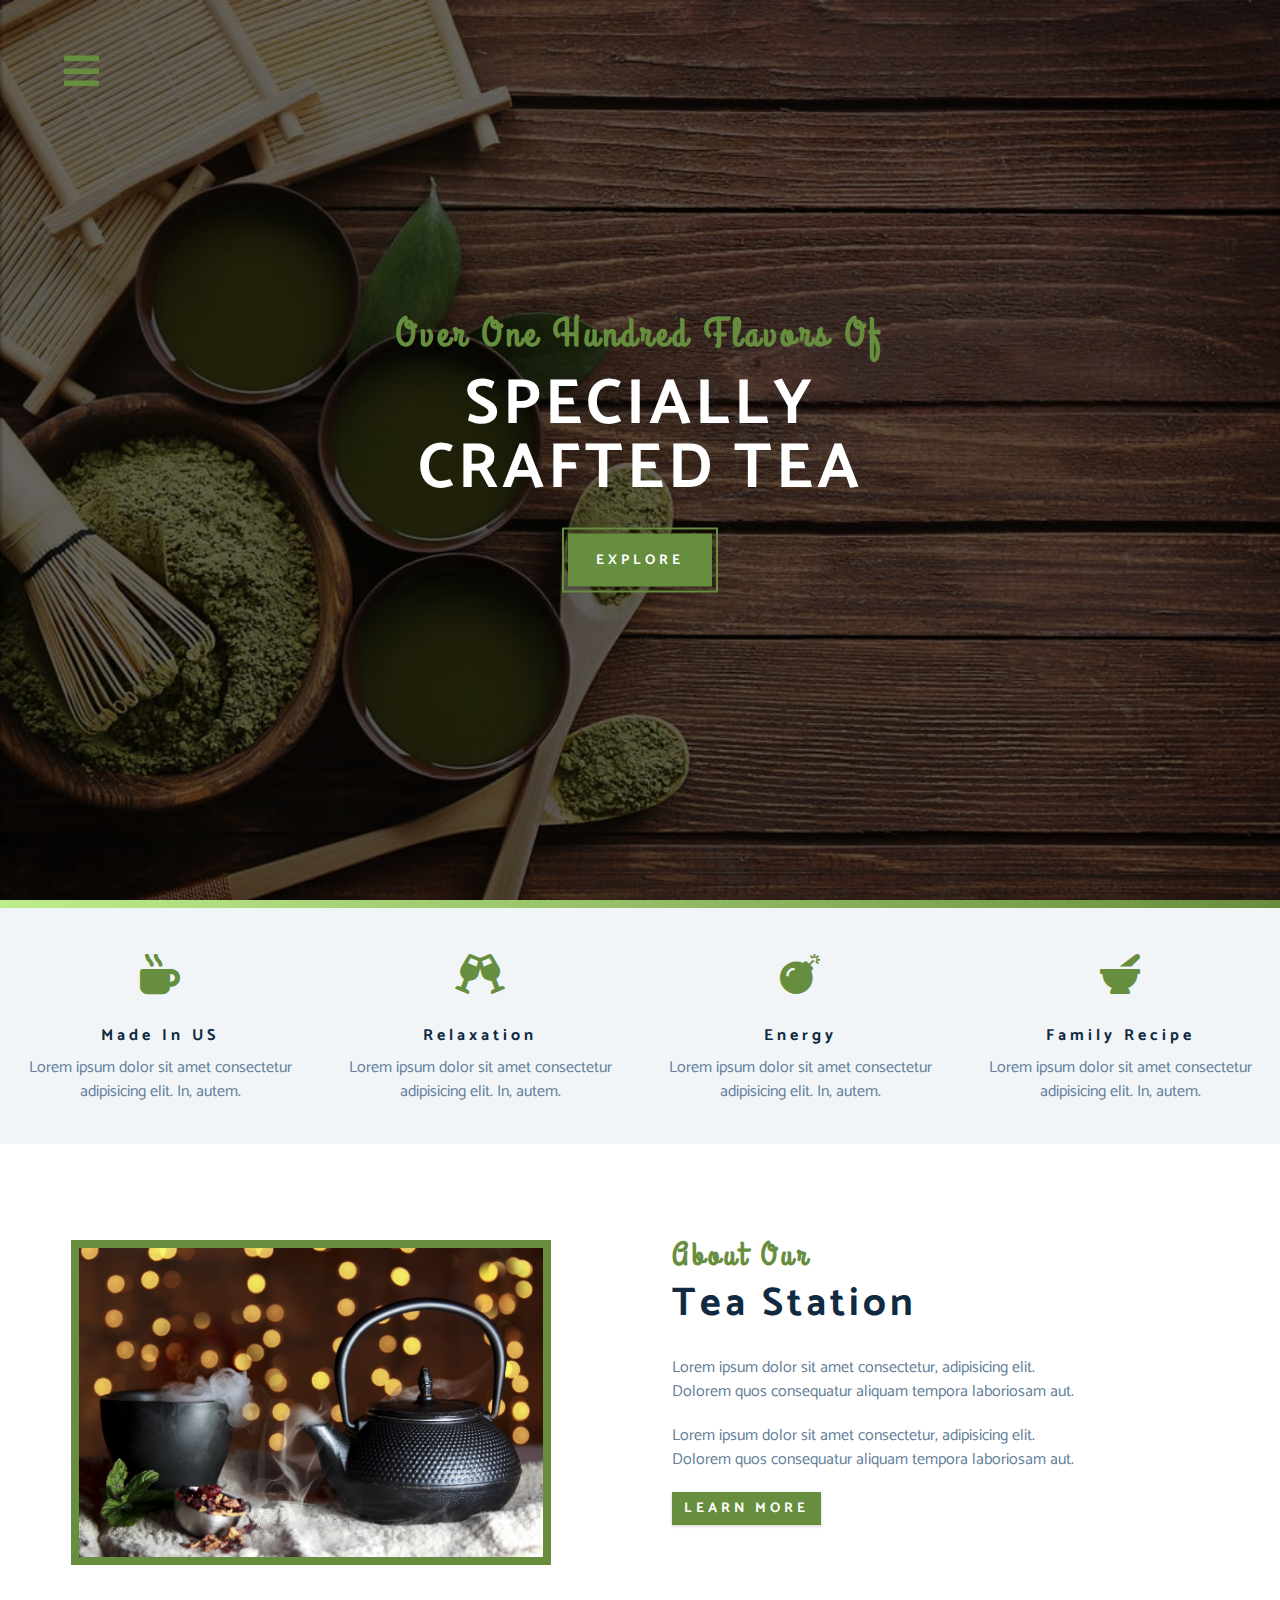
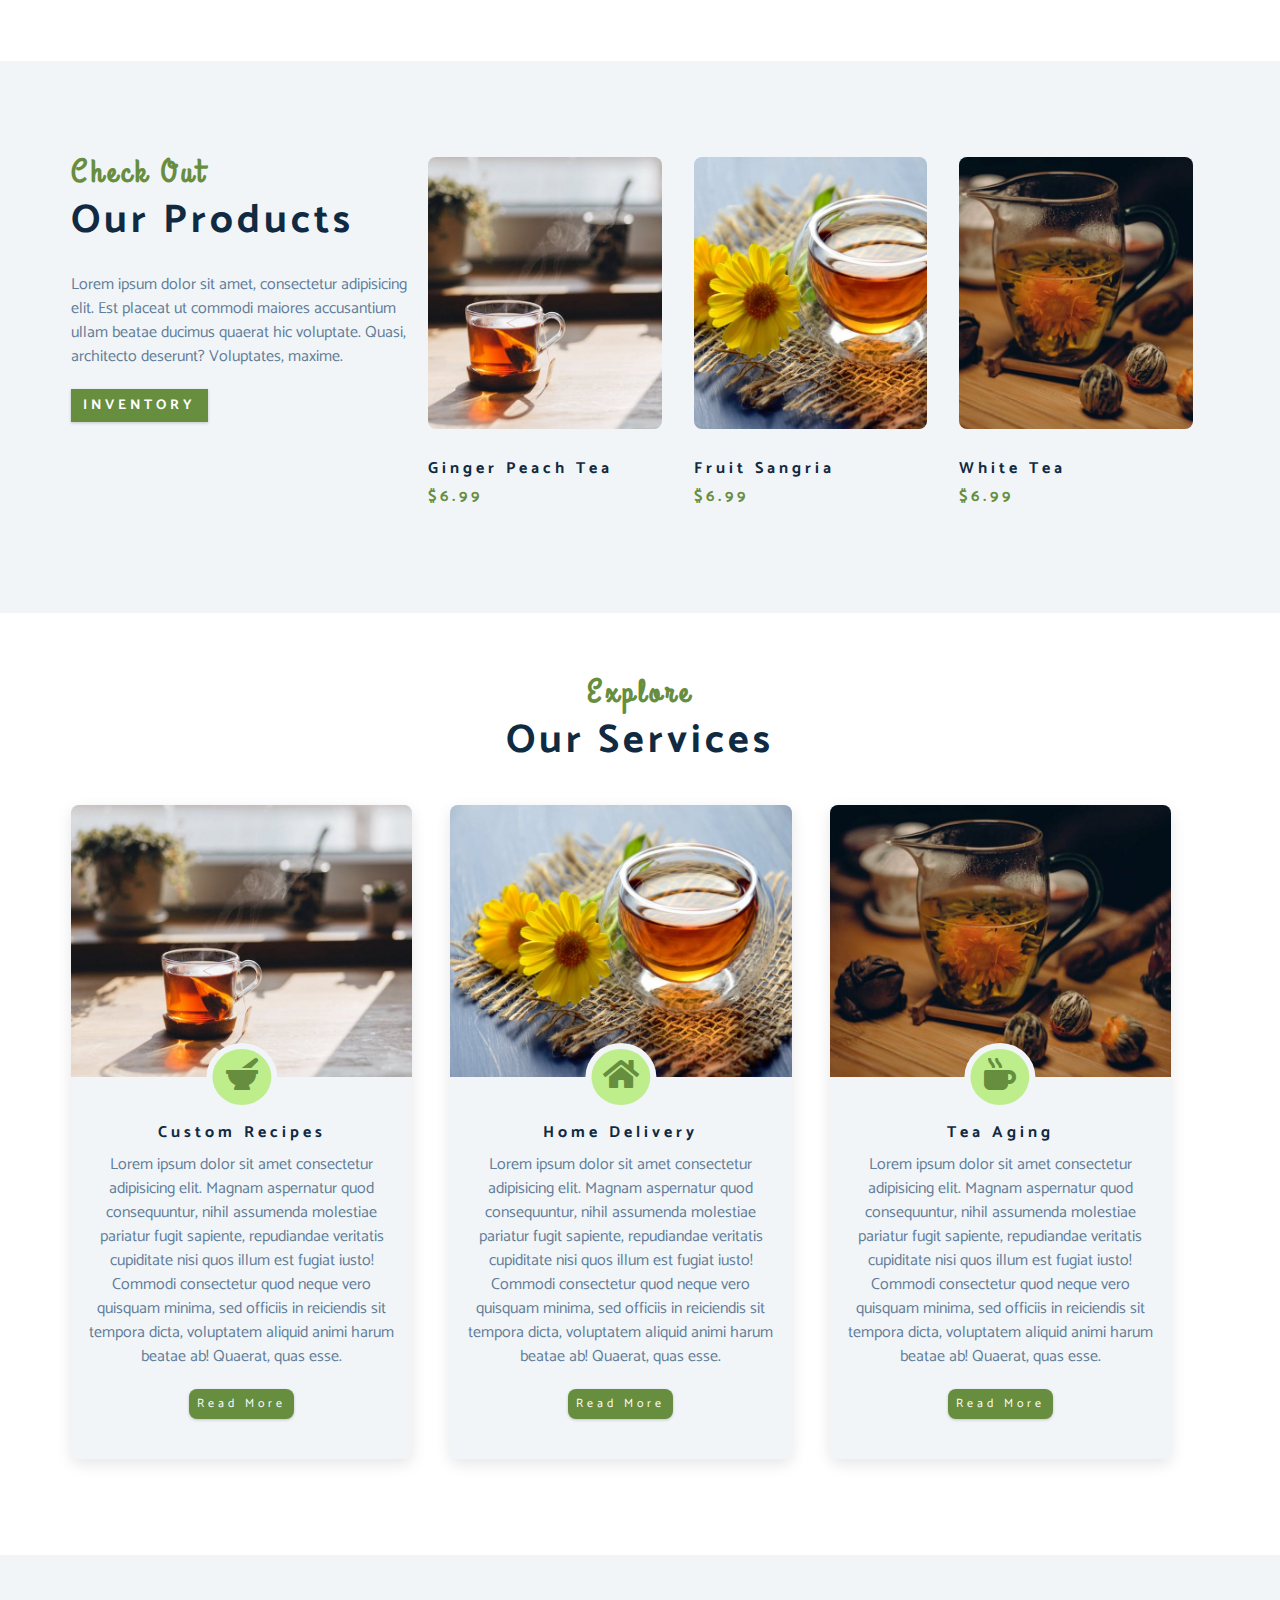
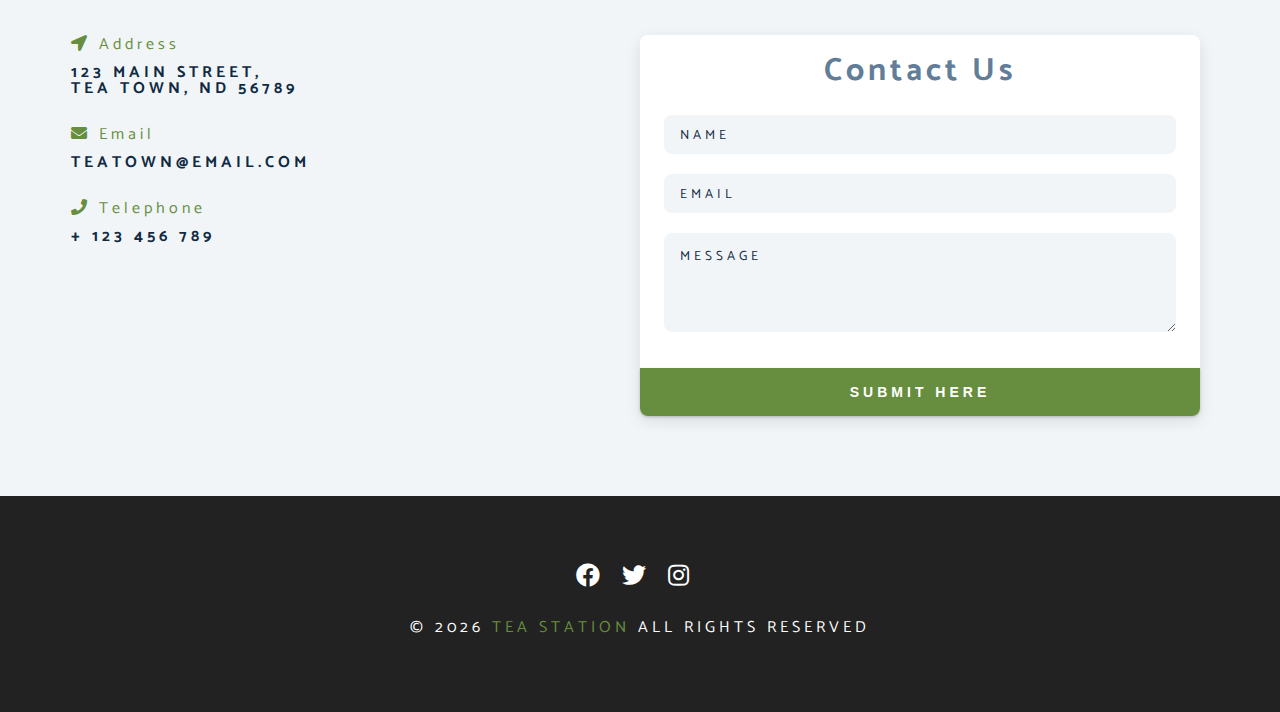
<file: index.html>
<!DOCTYPE html>
<html lang="en">
	<head>
		<meta charset="UTF-8" />
		<meta name="viewport" content="width=device-width, initial-scale=1.0" />
		<meta http-equiv="X-UA-Compatible" content="ie=edge" />
		<title>Tea Station || Home</title>
		<!-- font-awesome -->
		<link
			rel="stylesheet"
			href="./fontawesome-free-5.12.1-web/css/all.min.css"
		/>
		<!-- custom css -->
		<link rel="stylesheet" href="./css/styles.css" />
	</head>
	<body>
		<!-- navbar -->
		<!-- nav button -->
		<span class="nav-btn" id="nav-btn"> <i class="fas fa-bars"></i></span>
		<nav class="navbar" id="navbar">
			<div class="navbar-header">
				<span class="nav-close" id="nav-close">
					<i class="fas fa-times"></i>
				</span>
			</div>
			<ul class="nav-items">
				<li><a href="index.html" class="nav-link">home</a></li>
				<li><a href="skills.html" class="nav-link">skills</a></li>
				<li><a href="about.html" class="nav-link">about</a></li>
				<li><a href="products.html" class="nav-link">products</a></li>
			</ul>
		</nav>
		<!-- end of navbar -->
		<!-- header -->
		<header class="header">
			<div class="banner">
				<h2>Over one hundred flavors of</h2>
				<h1>
					specially <br />
					crafted tea
				</h1>
				<a href="skills.html" class="btn banner-btn">explore </a>
			</div>
		</header>
		<!-- END OF header -->
		<div class="content-divider"></div>
		<!-- skills section -->
		<section class="skills clearfix">
			<!-- single skill -->
			<article class="skill">
				<span class="skill-icon">
					<i class="fas fa-mug-hot"></i>
				</span>
				<h4 class="skill-title">made in US</h4>
				<p class="skill-text">
					Lorem ipsum dolor sit amet consectetur adipisicing elit. In, autem.
				</p>
			</article>
			<!-- single skill end -->
			<!-- single skill -->
			<article class="skill">
				<span class="skill-icon">
					<i class="fas fa-glass-cheers"></i>
				</span>
				<h4 class="skill-title">relaxation</h4>
				<p class="skill-text">
					Lorem ipsum dolor sit amet consectetur adipisicing elit. In, autem.
				</p>
			</article>
			<!-- single skill end -->
			<!-- single skill -->
			<article class="skill">
				<span class="skill-icon">
					<i class="fas fa-bomb"></i>
				</span>
				<h4 class="skill-title">energy</h4>
				<p class="skill-text">
					Lorem ipsum dolor sit amet consectetur adipisicing elit. In, autem.
				</p>
			</article>
			<!-- single skill end -->
			<!-- single skill -->
			<article class="skill">
				<span class="skill-icon">
					<i class="fas fa-mortar-pestle"></i>
				</span>
				<h4 class="skill-title">family recipe</h4>
				<p class="skill-text">
					Lorem ipsum dolor sit amet consectetur adipisicing elit. In, autem.
				</p>
			</article>
			<!-- single skill end -->
		</section>
		<!-- end of skills section -->
		<!-- about section -->
		<section>
			<div class="section-center clearfix">
				<!-- about-img -->
				<article class="about-img">
					<div class="about-picture-container">
						<img
							src="./images/about-bcg.jpeg"
							alt="tea kettle"
							class="about-picture"
						/>
					</div>
				</article>
				<!-- about-info -->
				<article class="about-info">
					<!-- section title -->
					<div class="section-title">
						<h3>about our</h3>
						<h2>tea station</h2>
					</div>
					<!-- section title end -->
					<p class="about-text">
						Lorem ipsum dolor sit amet consectetur, adipisicing elit. Dolorem
						quos consequatur aliquam tempora laboriosam aut.
					</p>
					<p class="about-text">
						Lorem ipsum dolor sit amet consectetur, adipisicing elit. Dolorem
						quos consequatur aliquam tempora laboriosam aut.
					</p>
					<a href="about.html" class="btn">learn more</a>
				</article>
			</div>
		</section>
		<!-- about section end -->
		<!-- products -->
		<section class="products">
			<div class="section-center clearfix">
				<!-- products info -->
				<article class="products-info">
					<!-- section title -->
					<div class="section-title">
						<h3>check out</h3>
						<h2>our products</h2>
					</div>
					<!-- section title end -->
					<p class="product-text">
						Lorem ipsum dolor sit amet, consectetur adipisicing elit. Est
						placeat ut commodi maiores accusantium ullam beatae ducimus quaerat
						hic voluptate. Quasi, architecto deserunt? Voluptates, maxime.
					</p>
					<a href="products.html" class="btn">inventory</a>
				</article>
				<!-- products inventory -->
				<article class="products-inventory clearfix">
					<!-- single product -->
					<div class="product">
						<img
							src="./images/product-1.jpeg"
							alt="single product"
							class="product-img"
						/>
						<h4 class="product-title">ginger peach tea</h4>
						<h4 class="product-price">$6.99</h4>
					</div>
					<!-- end of single product -->
					<!-- single product -->
					<div class="product">
						<img
							src="./images/product-2.jpeg"
							alt="single product"
							class="product-img"
						/>
						<h4 class="product-title">fruit sangria</h4>
						<h4 class="product-price">$6.99</h4>
					</div>
					<!-- end of single product -->
					<!-- single product -->
					<div class="product">
						<img
							src="./images/product-3.jpeg"
							alt="single product"
							class="product-img"
						/>
						<h4 class="product-title">white tea</h4>
						<h4 class="product-price">$6.99</h4>
					</div>
					<!-- end of single product -->
				</article>
			</div>
		</section>
		<!-- end of products -->
		<!-- services -->
		<section class="services">
			<!-- section title -->
			<div class="section-title services-title">
				<h3>explore</h3>
				<h2>our services</h2>
			</div>
			<!-- section title end -->
			<div class="section-center clearfix">
				<!-- single card -->
				<article class="service-card">
					<!-- img container -->
					<div class="service-img-container">
						<!-- img -->
						<img
							src="./images/product-1.jpeg"
							class="service-img"
							alt="single service"
						/>
						<!-- service icon -->
						<span class="service-icon">
							<i class="fas fa-mortar-pestle fa-fw"></i>
						</span>
					</div>
					<!-- service info -->
					<div class="service-info">
						<h4>custom recipes</h4>
						<p>
							Lorem ipsum dolor sit amet consectetur adipisicing elit. Magnam
							aspernatur quod consequuntur, nihil assumenda molestiae pariatur
							fugit sapiente, repudiandae veritatis cupiditate nisi quos illum
							est fugiat iusto! Commodi consectetur quod neque vero quisquam
							minima, sed officiis in reiciendis sit tempora dicta, voluptatem
							aliquid animi harum beatae ab! Quaerat, quas esse.
						</p>
						<a href="products.html" class="btn service-btn">read more</a>
					</div>
				</article>
				<!-- end of single card -->
				<!-- single card -->
				<article class="service-card">
					<!-- img container -->
					<div class="service-img-container">
						<!-- img -->
						<img
							src="./images/product-2.jpeg"
							class="service-img"
							alt="single service"
						/>
						<!-- service icon -->
						<span class="service-icon">
							<i class="fas fa-home fa-fw"></i>
						</span>
					</div>
					<!-- service info -->
					<div class="service-info">
						<h4>home delivery</h4>
						<p>
							Lorem ipsum dolor sit amet consectetur adipisicing elit. Magnam
							aspernatur quod consequuntur, nihil assumenda molestiae pariatur
							fugit sapiente, repudiandae veritatis cupiditate nisi quos illum
							est fugiat iusto! Commodi consectetur quod neque vero quisquam
							minima, sed officiis in reiciendis sit tempora dicta, voluptatem
							aliquid animi harum beatae ab! Quaerat, quas esse.
						</p>
						<a href="products.html" class="btn service-btn">read more</a>
					</div>
				</article>
				<!-- end of single card -->
				<!-- single card -->
				<article class="service-card">
					<!-- img container -->
					<div class="service-img-container">
						<!-- img -->
						<img
							src="./images/product-3.jpeg"
							class="service-img"
							alt="single service"
						/>
						<!-- service icon -->
						<span class="service-icon">
							<i class="fas fa-mug-hot fa-fw"></i>
						</span>
					</div>
					<!-- service info -->
					<div class="service-info">
						<h4>tea aging</h4>
						<p>
							Lorem ipsum dolor sit amet consectetur adipisicing elit. Magnam
							aspernatur quod consequuntur, nihil assumenda molestiae pariatur
							fugit sapiente, repudiandae veritatis cupiditate nisi quos illum
							est fugiat iusto! Commodi consectetur quod neque vero quisquam
							minima, sed officiis in reiciendis sit tempora dicta, voluptatem
							aliquid animi harum beatae ab! Quaerat, quas esse.
						</p>
						<a href="products.html" class="btn service-btn">read more</a>
					</div>
				</article>
				<!-- end of single card -->
			</div>
		</section>
		<!-- end of services -->
		<!-- contact -->
		<section class="contact">
			<div class="section-center clearfix">
				<!-- contact info -->
				<article class="contact-info">
					<!-- contact item -->
					<div class="contact-item">
						<h4 class="contact-title">
							<span class="contact-icon">
								<i class="fas fa-location-arrow"></i>
							</span>
							address
						</h4>
						<h4 class="contact-text">
							123 Main Street, <br />
							Tea Town, ND 56789
						</h4>
					</div>
					<!-- end of contact item -->
					<!-- contact item -->
					<div class="contact-item">
						<h4 class="contact-title">
							<span class="contact-icon">
								<i class="fas fa-envelope"></i>
							</span>
							email
						</h4>
						<h4 class="contact-text">teatown@email.com</h4>
					</div>
					<!-- end of contact item -->
					<!-- contact item -->
					<div class="contact-item">
						<h4 class="contact-title">
							<span class="contact-icon">
								<i class="fas fa-phone"></i>
							</span>
							telephone
						</h4>
						<h4 class="contact-text">+ 123 456 789</h4>
					</div>
					<!-- end of contact item -->
				</article>
				<!-- contact form -->
				<article class="contact-form">
					<h3>contact us</h3>
					<form action="https://formspree.io/f/xzbokqjv" method="POST">
						<div class="form-group">
							<!-- inputs -->
							<input
								type="text"
								placeholder="name"
								class="form-control"
								name="name"
							/>
							<input
								type="email"
								placeholder="email"
								class="form-control"
								name="email"
							/>
							<textarea
								name="message"
								placeholder="message"
								class="form-control"
								rows="5"
							></textarea>
						</div>
						<!-- button -->
						<button class="submit-btn btn" type="submit">submit here</button>
					</form>
				</article>
			</div>
		</section>
		<!-- footer -->
		<footer class="footer">
			<div class="section-center">
				<div class="social-icons">
					<!-- social icon -->
					<a href="#" class="social-icon">
						<i class="fab fa-facebook"></i>
					</a>
					<!-- end of social icon -->
					<!-- social icon -->
					<a href="#" class="social-icon">
						<i class="fab fa-twitter"></i>
					</a>
					<!-- end of social icon -->
					<!-- social icon -->
					<a href="#" class="social-icon">
						<i class="fab fa-instagram"></i>
					</a>
					<!-- end of social icon -->
				</div>
				<h4 class="footer-text">
					&copy; <span id="date"></span>
					<span class="company">tea station</span>
					all rights reserved
				</h4>
			</div>
		</footer>
		<!-- end of contact -->
		<script src="app.js"></script>
	</body>
</html>
</file>
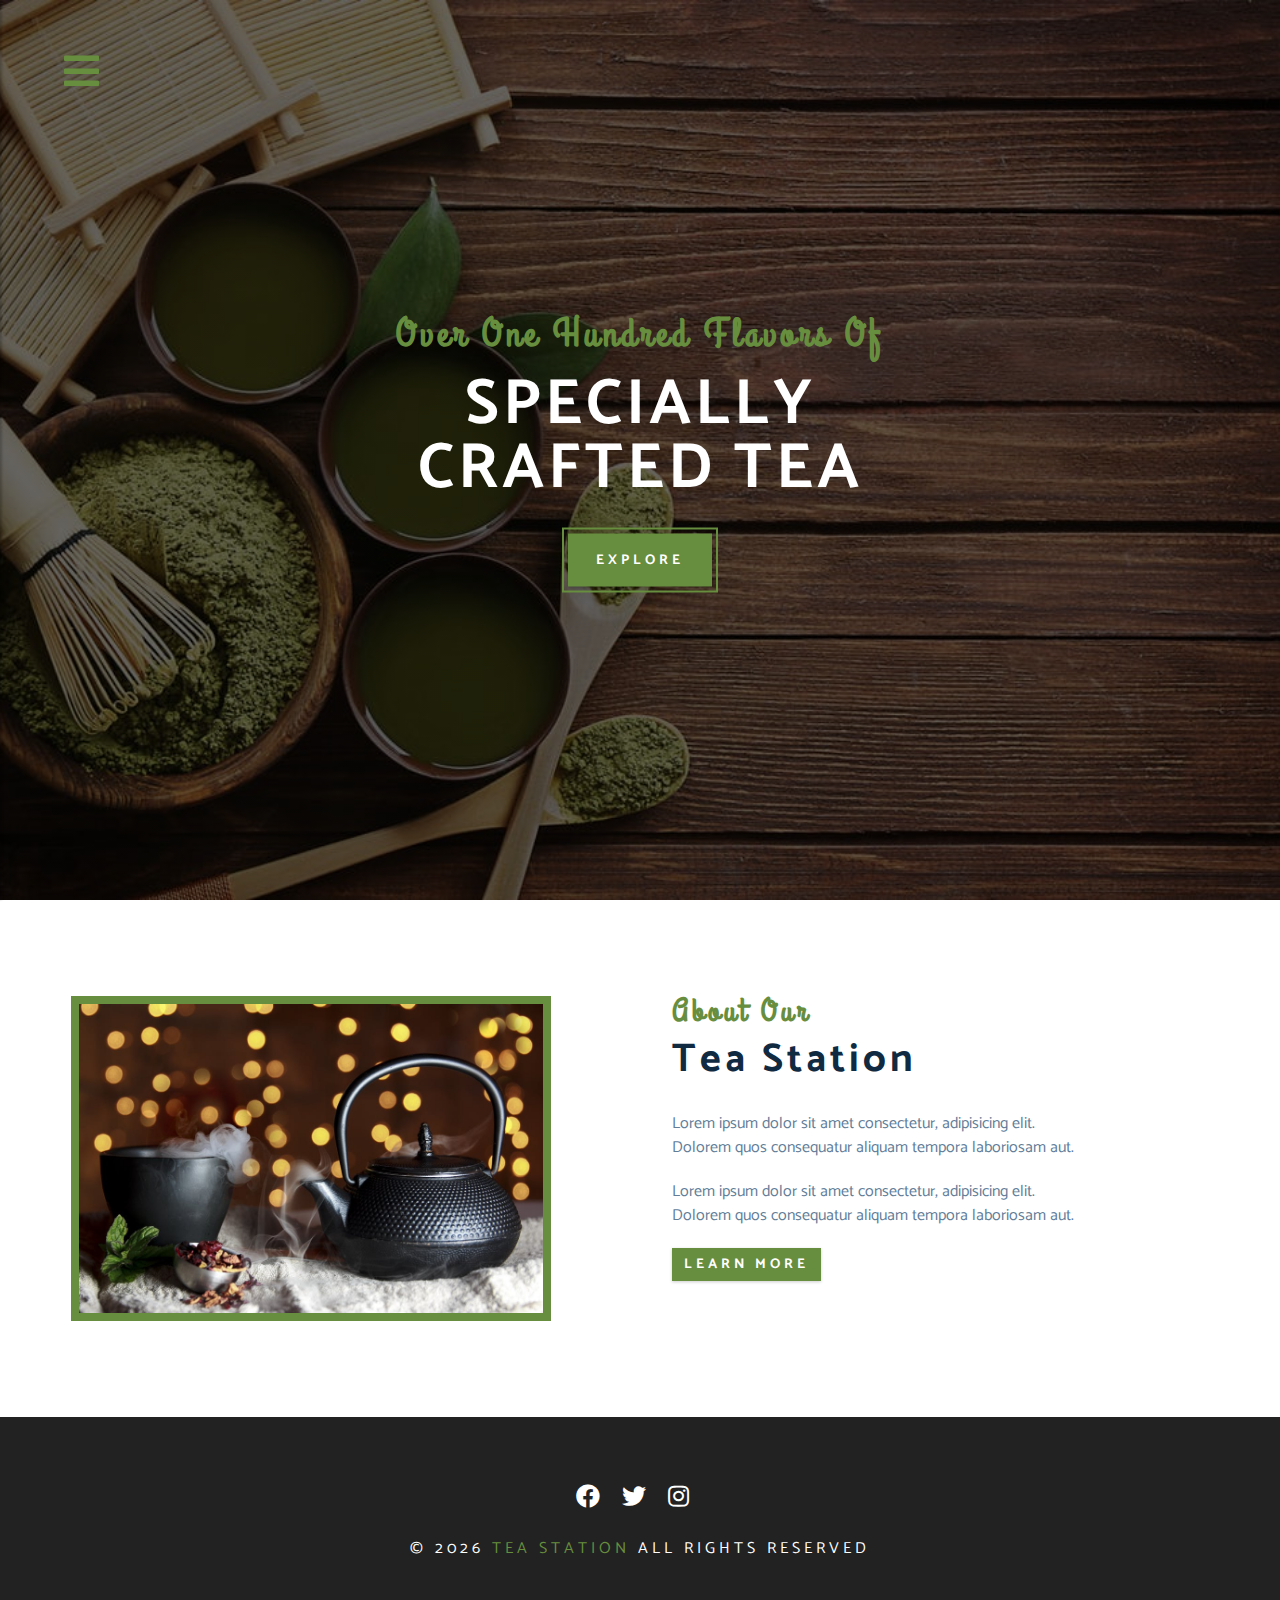
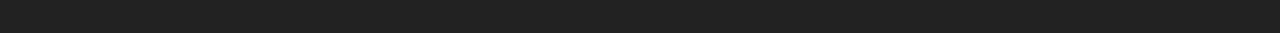
<file: about.html>
<!DOCTYPE html>
<html lang="en">
	<head>
		<meta charset="UTF-8" />
		<meta name="viewport" content="width=device-width, initial-scale=1.0" />
		<meta http-equiv="X-UA-Compatible" content="ie=edge" />
		<title>Tea Station || About</title>
		<!-- font-awesome -->
		<link
			rel="stylesheet"
			href="./fontawesome-free-5.12.1-web/css/all.min.css"
		/>
		<!-- custom css -->
		<link rel="stylesheet" href="./css/styles.css" />
	</head>
	<body>
		<!-- navbar -->
		<!-- nav button -->
		<span class="nav-btn" id="nav-btn"> <i class="fas fa-bars"></i></span>
		<nav class="navbar" id="navbar">
			<div class="navbar-header">
				<span class="nav-close" id="nav-close">
					<i class="fas fa-times"></i>
				</span>
			</div>
			<ul class="nav-items">
				<li><a href="index.html" class="nav-link">home</a></li>
				<li><a href="skills.html" class="nav-link">skills</a></li>
				<li><a href="about.html" class="nav-link">about</a></li>
				<li><a href="products.html" class="nav-link">products</a></li>
			</ul>
		</nav>
		<!-- end of navbar -->

		<!-- header -->
		<header class="header">
			<div class="banner">
				<h2>Over one hundred flavors of</h2>
				<h1>
					specially <br />
					crafted tea
				</h1>
				<a href="skills.html" class="btn banner-btn">explore </a>
			</div>
		</header>
		<!-- END OF header -->
		<!-- about section -->
		<section>
			<div class="section-center clearfix">
				<!-- about-img -->
				<article class="about-img">
					<div class="about-picture-container">
						<img
							src="./images/about-bcg.jpeg"
							alt="tea kettle"
							class="about-picture"
						/>
					</div>
				</article>
				<!-- about-info -->
				<article class="about-info">
					<!-- section title -->
					<div class="section-title">
						<h3>about our</h3>
						<h2>tea station</h2>
					</div>
					<!-- section title end -->
					<p class="about-text">
						Lorem ipsum dolor sit amet consectetur, adipisicing elit. Dolorem
						quos consequatur aliquam tempora laboriosam aut.
					</p>
					<p class="about-text">
						Lorem ipsum dolor sit amet consectetur, adipisicing elit. Dolorem
						quos consequatur aliquam tempora laboriosam aut.
					</p>
					<a href="about.html" class="btn">learn more</a>
				</article>
			</div>
		</section>
		<!-- about section end -->
		<!-- footer -->
		<footer class="footer">
			<div class="section-center">
				<div class="social-icons">
					<!-- social icon -->
					<a href="#" class="social-icon">
						<i class="fab fa-facebook"></i>
					</a>
					<!-- end of social icon -->
					<!-- social icon -->
					<a href="#" class="social-icon">
						<i class="fab fa-twitter"></i>
					</a>
					<!-- end of social icon -->
					<!-- social icon -->
					<a href="#" class="social-icon">
						<i class="fab fa-instagram"></i>
					</a>
					<!-- end of social icon -->
				</div>
				<h4 class="footer-text">
					&copy; <span id="date"></span>
					<span class="company">tea station</span>
					all rights reserved
				</h4>
			</div>
		</footer>
		<!-- end of contact -->
		<script src="app.js"></script>
	</body>
</html>
</file>
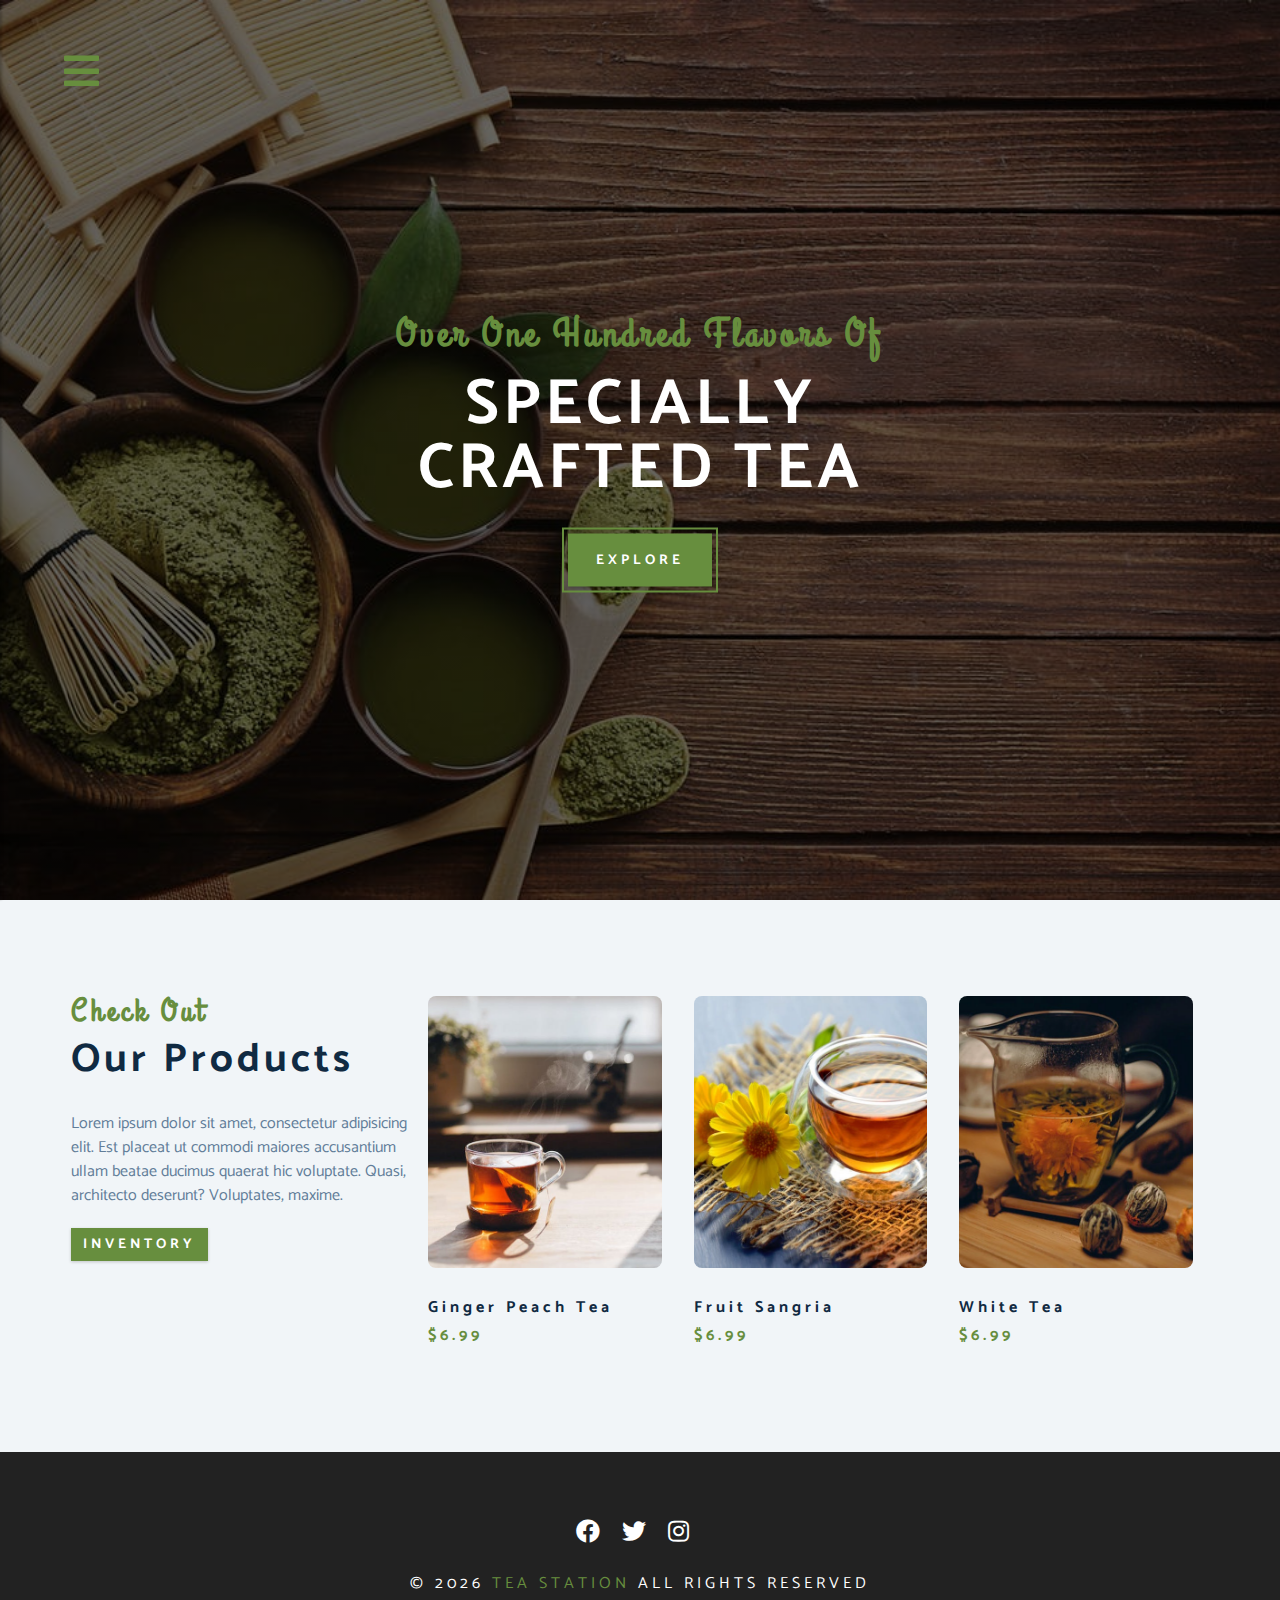
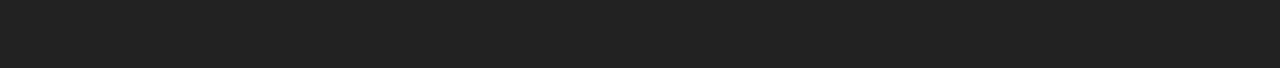
<file: products.html>
<!DOCTYPE html>
<html lang="en">
	<head>
		<meta charset="UTF-8" />
		<meta name="viewport" content="width=device-width, initial-scale=1.0" />
		<meta http-equiv="X-UA-Compatible" content="ie=edge" />
		<title>Tea Station || Products</title>
		<!-- font-awesome -->
		<link
			rel="stylesheet"
			href="./fontawesome-free-5.12.1-web/css/all.min.css"
		/>
		<!-- custom css -->
		<link rel="stylesheet" href="./css/styles.css" />
	</head>
	<body>
		<!-- navbar -->
		<!-- nav button -->
		<span class="nav-btn" id="nav-btn"> <i class="fas fa-bars"></i></span>
		<nav class="navbar" id="navbar">
			<div class="navbar-header">
				<span class="nav-close" id="nav-close">
					<i class="fas fa-times"></i>
				</span>
			</div>
			<ul class="nav-items">
				<li><a href="index.html" class="nav-link">home</a></li>
				<li><a href="skills.html" class="nav-link">skills</a></li>
				<li><a href="about.html" class="nav-link">about</a></li>
				<li><a href="products.html" class="nav-link">products</a></li>
			</ul>
		</nav>
		<!-- end of navbar -->

		<!-- header -->
		<header class="header">
			<div class="banner">
				<h2>Over one hundred flavors of</h2>
				<h1>
					specially <br />
					crafted tea
				</h1>
				<a href="skills.html" class="btn banner-btn">explore </a>
			</div>
		</header>
		<!-- END OF header -->
		<!-- products -->
		<section class="products">
			<div class="section-center clearfix">
				<!-- products info -->
				<article class="products-info">
					<!-- section title -->
					<div class="section-title">
						<h3>check out</h3>
						<h2>our products</h2>
					</div>
					<!-- section title end -->
					<p class="product-text">
						Lorem ipsum dolor sit amet, consectetur adipisicing elit. Est
						placeat ut commodi maiores accusantium ullam beatae ducimus quaerat
						hic voluptate. Quasi, architecto deserunt? Voluptates, maxime.
					</p>
					<a href="products.html" class="btn">inventory</a>
				</article>
				<!-- products inventory -->
				<article class="products-inventory clearfix">
					<!-- single product -->
					<div class="product">
						<img
							src="./images/product-1.jpeg"
							alt="single product"
							class="product-img"
						/>
						<h4 class="product-title">ginger peach tea</h4>
						<h4 class="product-price">$6.99</h4>
					</div>
					<!-- end of single product -->
					<!-- single product -->
					<div class="product">
						<img
							src="./images/product-2.jpeg"
							alt="single product"
							class="product-img"
						/>
						<h4 class="product-title">fruit sangria</h4>
						<h4 class="product-price">$6.99</h4>
					</div>
					<!-- end of single product -->
					<!-- single product -->
					<div class="product">
						<img
							src="./images/product-3.jpeg"
							alt="single product"
							class="product-img"
						/>
						<h4 class="product-title">white tea</h4>
						<h4 class="product-price">$6.99</h4>
					</div>
					<!-- end of single product -->
				</article>
			</div>
		</section>
		<!-- end of products -->
		<!-- footer -->
		<footer class="footer">
			<div class="section-center">
				<div class="social-icons">
					<!-- social icon -->
					<a href="#" class="social-icon">
						<i class="fab fa-facebook"></i>
					</a>
					<!-- end of social icon -->
					<!-- social icon -->
					<a href="#" class="social-icon">
						<i class="fab fa-twitter"></i>
					</a>
					<!-- end of social icon -->
					<!-- social icon -->
					<a href="#" class="social-icon">
						<i class="fab fa-instagram"></i>
					</a>
					<!-- end of social icon -->
				</div>
				<h4 class="footer-text">
					&copy; <span id="date"></span>
					<span class="company">tea station</span>
					all rights reserved
				</h4>
			</div>
		</footer>
		<!-- end of contact -->
		<script src="app.js"></script>
	</body>
</html>
</file>
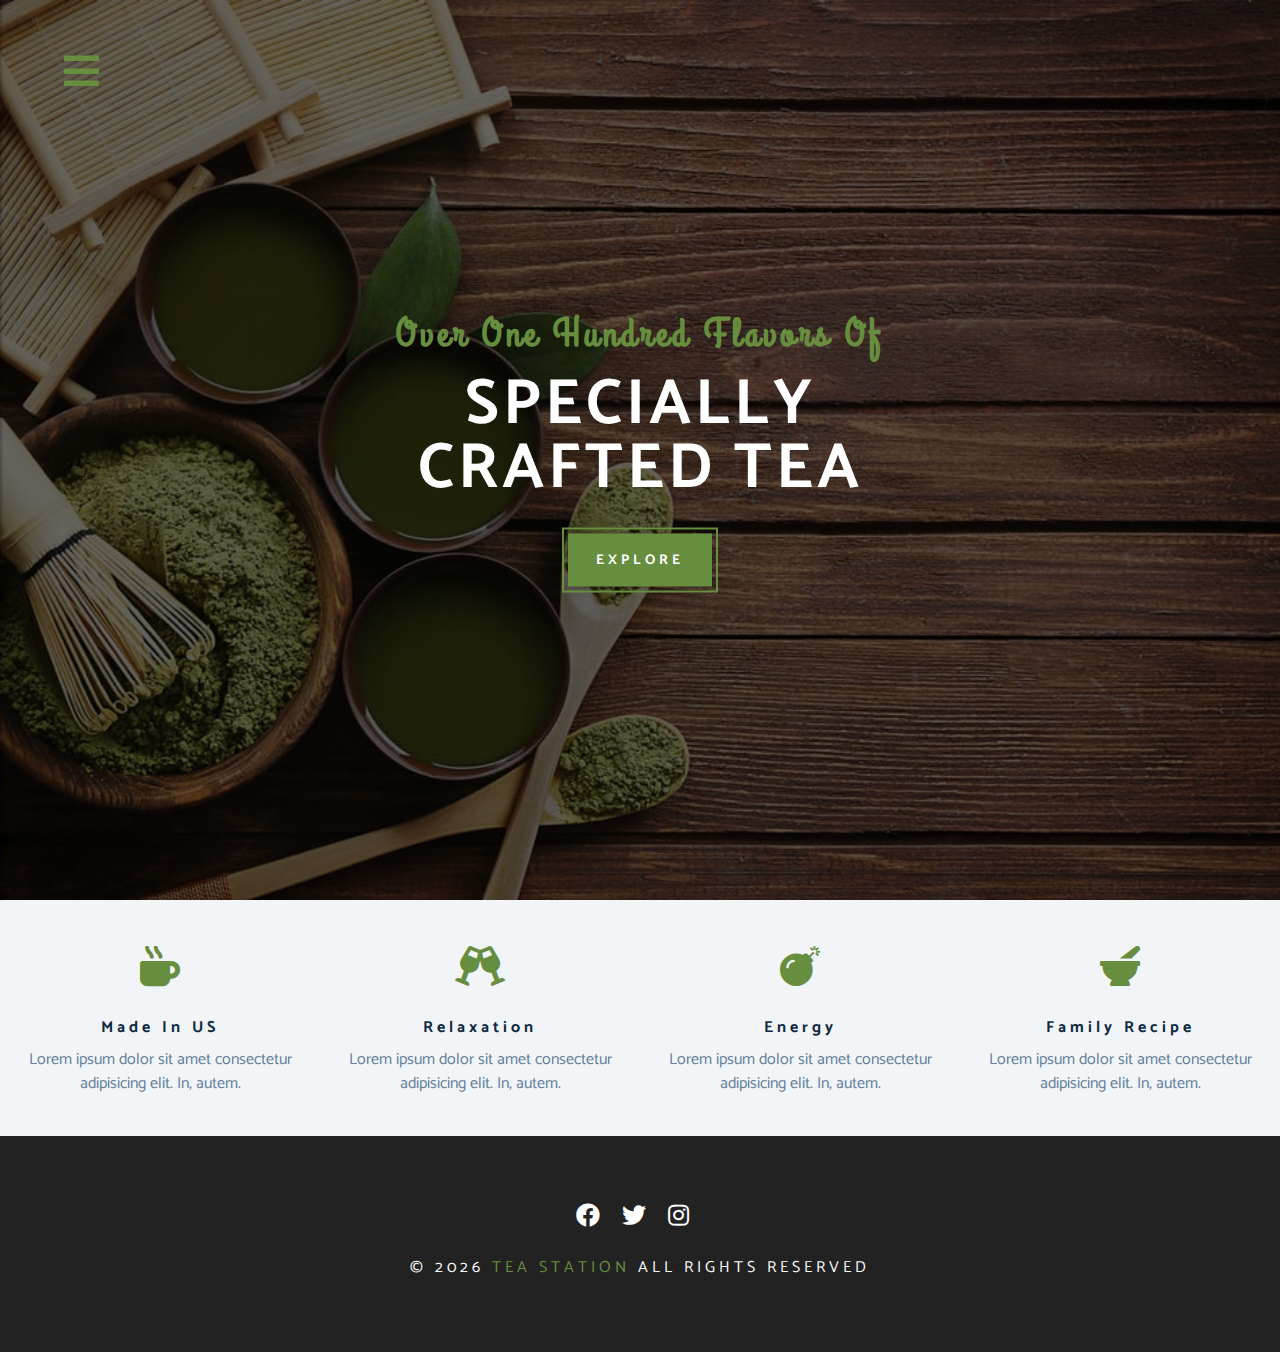
<file: skills.html>
<!DOCTYPE html>
<html lang="en">
	<head>
		<meta charset="UTF-8" />
		<meta name="viewport" content="width=device-width, initial-scale=1.0" />
		<meta http-equiv="X-UA-Compatible" content="ie=edge" />
		<title>Tea Station || Skills</title>
		<!-- font-awesome -->
		<link
			rel="stylesheet"
			href="./fontawesome-free-5.12.1-web/css/all.min.css"
		/>
		<!-- custom css -->
		<link rel="stylesheet" href="./css/styles.css" />
	</head>
	<body>
		<!-- navbar -->
		<!-- nav button -->
		<span class="nav-btn" id="nav-btn"> <i class="fas fa-bars"></i></span>
		<nav class="navbar" id="navbar">
			<div class="navbar-header">
				<span class="nav-close" id="nav-close">
					<i class="fas fa-times"></i>
				</span>
			</div>
			<ul class="nav-items">
				<li><a href="index.html" class="nav-link">home</a></li>
				<li><a href="skills.html" class="nav-link">skills</a></li>
				<li><a href="about.html" class="nav-link">about</a></li>
				<li><a href="products.html" class="nav-link">products</a></li>
			</ul>
		</nav>
		<!-- end of navbar -->

		<!-- header -->
		<header class="header">
			<div class="banner">
				<h2>Over one hundred flavors of</h2>
				<h1>
					specially <br />
					crafted tea
				</h1>
				<a href="skills.html" class="btn banner-btn">explore </a>
			</div>
		</header>
		<!-- END OF header -->
		<!-- skills section -->
		<section class="skills clearfix">
			<!-- single skill -->
			<article class="skill">
				<span class="skill-icon">
					<i class="fas fa-mug-hot"></i>
				</span>
				<h4 class="skill-title">made in US</h4>
				<p class="skill-text">
					Lorem ipsum dolor sit amet consectetur adipisicing elit. In, autem.
				</p>
			</article>
			<!-- single skill end -->
			<!-- single skill -->
			<article class="skill">
				<span class="skill-icon">
					<i class="fas fa-glass-cheers"></i>
				</span>
				<h4 class="skill-title">relaxation</h4>
				<p class="skill-text">
					Lorem ipsum dolor sit amet consectetur adipisicing elit. In, autem.
				</p>
			</article>
			<!-- single skill end -->
			<!-- single skill -->
			<article class="skill">
				<span class="skill-icon">
					<i class="fas fa-bomb"></i>
				</span>
				<h4 class="skill-title">energy</h4>
				<p class="skill-text">
					Lorem ipsum dolor sit amet consectetur adipisicing elit. In, autem.
				</p>
			</article>
			<!-- single skill end -->
			<!-- single skill -->
			<article class="skill">
				<span class="skill-icon">
					<i class="fas fa-mortar-pestle"></i>
				</span>
				<h4 class="skill-title">family recipe</h4>
				<p class="skill-text">
					Lorem ipsum dolor sit amet consectetur adipisicing elit. In, autem.
				</p>
			</article>
			<!-- single skill end -->
		</section>
		<!-- end of skills section -->
		<!-- footer -->
		<footer class="footer">
			<div class="section-center">
				<div class="social-icons">
					<!-- social icon -->
					<a href="#" class="social-icon">
						<i class="fab fa-facebook"></i>
					</a>
					<!-- end of social icon -->
					<!-- social icon -->
					<a href="#" class="social-icon">
						<i class="fab fa-twitter"></i>
					</a>
					<!-- end of social icon -->
					<!-- social icon -->
					<a href="#" class="social-icon">
						<i class="fab fa-instagram"></i>
					</a>
					<!-- end of social icon -->
				</div>
				<h4 class="footer-text">
					&copy; <span id="date"></span>
					<span class="company">tea station</span>
					all rights reserved
				</h4>
			</div>
		</footer>
		<!-- end of contact -->
		<script src="app.js"></script>
	</body>
</html>
</file>
<file: css/styles.css>
/* 
=============
fonts
============== */
@import url('https://fonts.googleapis.com/css?family=Catamaran:400,700|Grand+Hotel');

/* 
=======
variables
========
*/

:root {
	--clr-primary: #678e3e;
	--clr-primary-light: #beed8c;
	--clr-grey-1: #102a42;
	--clr-grey-5: #617d98;
	--clr-grey-10: #f1f5f8;
	--clr-white: #fff;
	--ff-primary: 'Catamaran', sans-serif;
	--ff-secondary: 'Grand Hotel', cursive;
	--transition: all 0.3s linear;
	--spacing: 0.25rem;
	--radius: 0.5rem;
}

* {
	margin: 0;
	padding: 0;
	box-sizing: border-box;
}

body {
	font-family: var(--ff-primary);
	background: var(--clr-white);
	color: var(--clr-grey-1);
	line-height: 1.5;
	font-size: 0.875rem;
}

a {
	text-decoration: none;
}

img {
	width: 100%;
	display: block;
}

h1,
h2,
h3,
h4 {
	letter-spacing: var(--spacing);
	text-transform: capitalize;
	line-height: 1.25;
	margin-bottom: 0.75rem;
}

h1 {
	font-size: 3rem;
}
h2 {
	font-size: 2rem;
}
h3 {
	font-size: 1.5rem;
}
h4 {
	font-size: 0.875rem;
}

p {
	margin-bottom: 1.25rem;
}

@media screen and (min-width: 800px) {
	h1 {
		font-size: 4rem;
	}
	h2 {
		font-size: 2.5rem;
	}
	h3 {
		font-size: 2rem;
	}
	h4 {
		font-size: 1rem;
	}
	body {
		font-size: 1rem;
	}
	h1,
	h2,
	h3,
	h4 {
		line-height: 1;
	}
}
/* more global css */
.btn {
	text-transform: uppercase;
	background: var(--clr-primary);
	color: var(--clr-white);
	padding: 0.375rem 0.75rem;
	letter-spacing: var(--spacing);
	display: inline-block;
	font-weight: 700;
	transition: var(--transition);
	font-size: 0.875rem;
	border: none;
	cursor: pointer;
	box-shadow: 0 1px 3px rgba(0, 0, 0, 0.2);
}

.btn:hover {
	color: var(--clr-primary);
	background: var(--clr-primary-light);
}

.clearfix::after,
.clearfix::before {
	content: '';
	clear: both;
	display: table;
}

.section-title h3 {
	font-family: var(--ff-secondary);
	color: var(--clr-primary);
}

.section-title {
	margin-bottom: 2rem;
}

.section-center {
	padding: 4rem 0;
	width: 85vw;
	margin: 0 auto;
	max-width: 1170px;
}

@media screen and (min-width: 993px) {
	.section-center {
		width: 96vw;
		padding: 4rem 1rem;
	}
}

/* 
=======
ani
========
*/
@keyframes bounce {
	0% {
		transform: scale(1);
	}
	50% {
		transform: scale(2);
	}
	100% {
		transform: scale(1);
	}
}
@keyframes slideFromRight {
	0% {
		transform: translateX(1000px);
		opacity: 0;
	}
	50% {
		transform: translateX(-200px);
		opacity: 0.5;
	}
	75% {
		transform: translateX(50px);
		opacity: 0.75;
	}
	100% {
		transform: translateX(0px);
		opacity: 1;
	}
}
@keyframes slideFromLeft {
	0% {
		transform: translateX(-1000px);
		opacity: 0;
	}
	50% {
		transform: translateX(200px);
		opacity: 0.5;
	}
	75% {
		transform: translateX(-50px);
		opacity: 0.75;
	}
	100% {
		transform: translateX(0px);
		opacity: 1;
	}
}

@keyframes show {
	0% {
		transform: scale(1.5);
		opacity: 0;
	}
	50% {
		transform: scale(2);
		opacity: 0.5;
	}
	100% {
		transform: scale(1);
		opacity: 1;
	}
}
/* 
=======
navbar
========
*/

.nav-btn {
	position: fixed;
	top: 5%;
	left: 5%;
	font-size: 2.5rem;
	color: var(--clr-primary);
	z-index: 1;
	cursor: pointer;
	/* animation */
	animation: bounce 2s ease infinite;
}
/* navbar */
.navbar {
	position: fixed;
	top: 0;
	left: 0;
	right: 0;
	bottom: 0;
	background: var(--clr-grey-10);
	z-index: 2;
	box-shadow: 2px 0 2px rgba(0, 0, 0, 0.2);
	/* hide navbar */
	transform: translateX(-100%);
	transition: var(--transition);
}
.showNav {
	transform: translateX(0);
}
.navbar-header {
	text-align: right;
	padding-right: 1rem;
}
.nav-close {
	font-size: 2.5rem;
	color: #f29c9c;
	cursor: pointer;
	transition: var(--transition);
}
.nav-close:hover {
	color: #bb2525;
}
.nav-items {
	list-style-type: none;
}
.nav-link {
	display: block;
	font-size: 1.5rem;
	padding: 0.25rem 1rem;
	text-transform: uppercase;
	letter-spacing: var(--spacing);
	color: var(--clr-grey-5);
	transition: var(--transition);
}
.nav-link:hover {
	color: var(--clr-primary);
	background: var(--clr-primary-light);
	padding-left: 1.5rem;
	border-left: 0.25 solid var(--clr-primary);
}
@media screen and (min-width: 768px) {
	.navbar {
		width: 30vw;
		max-width: 20rem;
	}
}

/* 
=======
Header
========
*/

.header {
	min-height: 100vh;
	background: linear-gradient(rgba(0, 0, 0, 0.6), rgba(0, 0, 0, 0.6)),
		url('../images/main-bcg.jpeg') center/cover no-repeat fixed;
	position: relative;
	/* animation */
	overflow-x: hidden;
}

.banner {
	text-align: center;
	position: absolute;
	top: 50%;
	left: 50%;
	transform: translate(-50%, -50%);
}
.banner h2 {
	font-family: var(--ff-secondary);
	color: var(--clr-primary);
	/* animation */
	animation: slideFromRight 5s ease-in-out 1;
}

.banner h1 {
	text-transform: uppercase;
	color: var(--clr-white);
	margin-top: 1.25rem;
	margin-bottom: 2rem;
	/* animation */
	animation: slideFromLeft 5s ease-in-out 1;
}

.banner-btn {
	outline: 0.125rem solid var(--clr-primary);
	outline-offset: 0.25rem;
	font-size: 1.2;
	padding: 1rem 1.75rem;
	/* animation */
	animation: show 5s linear 1;
}

/* content divider */
.content-divider {
	height: 0.5rem;
	background: linear-gradient(
		to left,
		var(--clr-primary),
		var(--clr-primary-light)
	);
}
/* 
=======
skills
========
*/

.skills {
	background: var(--clr-grey-10);
}
.skill {
	padding: 2.5rem 0;
	text-align: center;
	transition: var(--transition);
}

.skill-icon {
	font-size: 2.5rem;
	margin-bottom: 1.25rem;
	transition: var(--transition);
	display: inline-block;
	color: var(--clr-primary);
}

.skill-text {
	color: var(--clr-grey-5);
	max-width: 17rem;
	margin: 0 auto;
}
.skill:hover {
	background: var(--clr-white);
	box-shadow: 0 2px var(--clr-primary);
}
.skill:hover .skill-icon {
	transform: translateY(-5px);
}

@media screen and (min-width: 576px) {
	.skill {
		float: left;
		width: 50%;
	}
}
@media screen and (min-width: 1200px) {
	.skill {
		width: 25%;
	}
}

/* 
=======
about
========
*/

.about-img,
.about-info {
	padding: 2rem 0;
}
.about-picture-container {
	background: var(--clr-primary);
	border: 0.5rem solid var(--clr-primary);
	max-width: 30rem;
	/* extra items */
	overflow: hidden;
}
.about-picture {
	transition: var(--transition);
}

.about-picture-container:hover .about-picture {
	transform: scale(1.2);
	opacity: 0.5;
}

.about-text {
	max-width: 26rem;
	color: var(--clr-grey-5);
}

@media screen and (min-width: 992px) {
	.about-img,
	.about-info {
		float: left;
		width: 50%;
	}
	.about-info {
		padding-left: 2rem;
	}
}

/* 
=======
products
========
*/

.products {
	background: var(--clr-grey-10);
}

.products article {
	padding: 2rem 0;
}
.product-text {
	color: var(--clr-grey-5);
	max-width: 26rem;
}
.product {
	margin-bottom: 2rem;
}
.product-img {
	border-radius: var(--radius);
	margin-bottom: 2rem;
	height: 17rem;
	object-fit: cover;
}
.product-price {
	color: var(--clr-primary);
}

@media screen and (min-width: 768px) {
	.product {
		float: left;
		width: 50%;
		padding-right: 2rem;
	}
}
@media screen and (min-width: 992px) {
	.product {
		width: 33.33%;
	}
}
@media screen and (min-width: 1200px) {
	.products-info {
		float: left;
		width: 30%;
	}
	.products-inventory {
		float: left;
		width: 70%;
	}
	.product {
		margin-bottom: 0;
		padding: 0 1rem;
	}
}

/* 
=======
services
========
*/

.services-title {
	margin-top: 4rem;
	margin-bottom: -4rem;
	text-align: center;
}
.service-card {
	margin: 2rem 0;
	background: var(--clr-grey-10);
	border-radius: var(--radius);
	box-shadow: 0 5px 15px rgba(0, 0, 0, 0.1);
	transition: var(--transition);
}
.service-card:hover {
	transform: scale(1.01);
	box-shadow: 0 15px 15px rgba(0, 0, 0, 0.2);
}

.service-img {
	border-top-left-radius: var(--radius);
	border-top-right-radius: var(--radius);
	height: 17rem;
	object-fit: cover;
}
.service-info {
	text-align: center;
	padding: 3rem 1rem 2.5rem 1rem;
}

.service-info p {
	max-width: 20rem;
	color: var(--clr-grey-5);
	margin: 0 auto;
}

.service-btn {
	font-size: 0.75rem;
	text-transform: capitalize;
	padding: 0.375rem 0.5rem;
	border-radius: var(--radius);
	font-weight: 400;
	margin-top: 1.25rem;
}

@media screen and (min-width: 768px) {
	.service-card {
		float: left;
		width: 45%;
		margin-right: 5%;
	}
}
@media screen and (min-width: 992px) {
	.service-card {
		float: left;
		width: 30%;
		margin-right: 3.33%;
	}
}
.service-img-container {
	position: relative;
}
.service-icon {
	position: absolute;
	left: 50%;
	bottom: 0;
	font-size: 2rem;
	color: var(--clr-primary);
	background: var(--clr-primary-light);
	padding: 0.25rem 0.6rem;
	border-radius: 50%;
	transform: translate(-50%, 50%);
	border: 0.375rem solid var(--clr-grey-10);
}

/* 
=======
contact
========
*/
.contact {
	background: var(--clr-grey-10);
}
.contact-form,
.contact-info {
	margin: 1rem 0;
}

.contact-item {
	margin-bottom: 1.75rem;
}

.contact-title {
	color: var(--clr-primary);
	font-weight: 400;
}

.contact-text {
	text-transform: uppercase;
}

.contact-form {
	background: var(--clr-white);
	border-radius: var(--radius);
	text-align: center;
	box-shadow: 0 5px 15px rgba(0, 0, 0, 0.1);
	transition: var(--transition);
	max-width: 35rem;
}
.contact-form:hover {
	box-shadow: 0 15px 15px rgba(0, 0, 0, 0.2);
}
.contact-form h3 {
	padding-top: 1.25rem;
	color: var(--clr-grey-5);
}

.form-group {
	padding: 1rem 1.5rem;
}

.form-control {
	display: block;
	width: 100%;
	padding: 0.75rem 1rem;
	border: none;
	margin-bottom: 1.25rem;
	background: var(--clr-grey-10);
	border-radius: var(--radius);
	text-transform: uppercase;
	letter-spacing: var(--spacing);
}

.form-control::placeholder {
	color: var(--clr-grey-1);
	font-family: var(--ff-primary);
	text-transform: uppercase;
	letter-spacing: var(--spacing);
}

.submit-btn {
	display: block;
	width: 100%;
	padding: 1rem;
	border-bottom-left-radius: var(--radius);
	border-bottom-right-radius: var(--radius);
}
@media screen and (min-width: 992px) {
	.contact-form,
	.contact-info {
		width: 50%;
		float: left;
	}
}

/* 
=======
footer
========
*/

.footer {
	background: #222;
	text-align: center;
}
.social-icon {
	color: var(--clr-white);
	font-size: 1.5rem;
	margin-right: 1rem;
	transition: var(--transition);
}
.social-icon:hover {
	color: var(--clr-primary);
}
.footer-text {
	margin-top: 1.5rem;
	text-transform: uppercase;
	font-weight: 400;
	color: var(--clr-white);
}

.company {
	color: var(--clr-primary);
}
</file>
